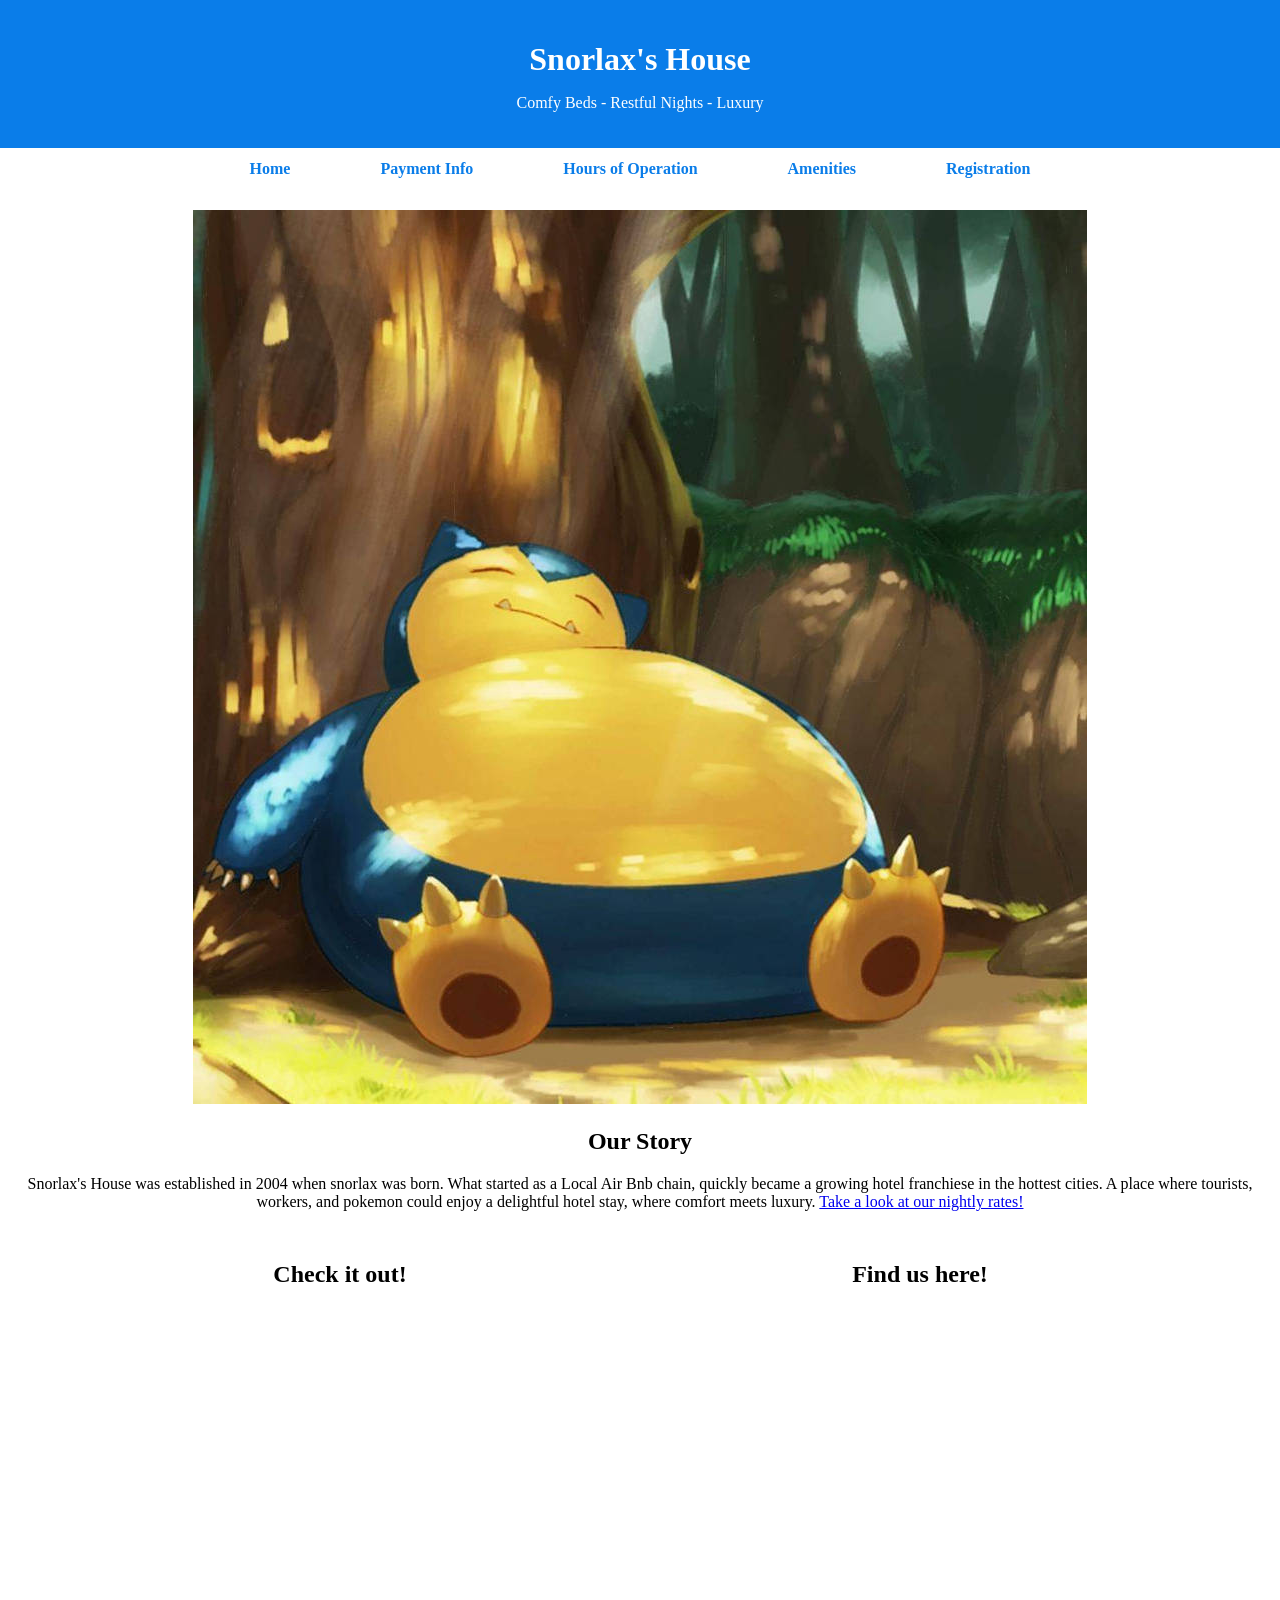
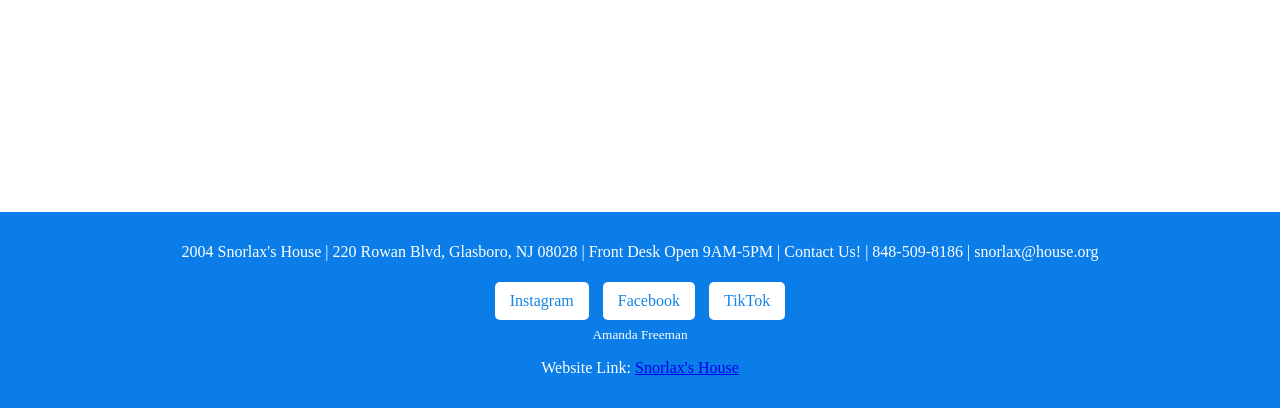
<file: index.html>
<!DOCTYPE html>
<html lang = "en">
   <head>
    <meta name="viewport" content="width=device-width, initial-scale=1.0">
      <title>Snorlax's House</title>
      <link rel="stylesheet" href="Home.css">


   </head>
   <body>
       <header>
           <!-- Sematic tag that can be referenced in css file -->
           <h1>Snorlax's House</h1>
           <p>Comfy Beds - Restful Nights - Luxury</p>
       </header>

       <nav class="site-nav" aria-label="Primary">

           <ul>
            <li><a href="index.html" class="site-nav">Home</a></li>
            <li><a href="Snorlax Pay.html">Payment Info</a></li>
               <li><a href="Snorlax Hours.html">Hours of Operation</a></li>
               <li><a href="Snorlax Lists.html">Amenities</a></li>
               <li><a href="Snorlax Registration.html">Registration</a></li>

           </ul>
       </nav>
       <main>
           <!-- Sematic tag that can be referenced in css file -->
           <section class="java">
               <!-- class="java" for reference in css file -->
               <img src="snorlax.jpg" alt="snorlax">
           </section>

           <h2>Our Story</h2>

           <p>
               Snorlax's House was established in 2004 when snorlax was born.
               What started as a Local Air Bnb chain, quickly became a
               growing hotel franchiese in the hottest cities. A place where tourists,
               workers, and pokemon could enjoy a delightful hotel stay, where comfort meets luxury.
               <a href="Snorlax Pay.html"> Take a look at our nightly rates!</a>
           </p>

           <div class="media-container">

            <div>
                <h2>Check it out!</h2>
        
                <iframe width="560" height="315"
                    src="https://www.youtube.com/embed/Jsy5ETdRlbY"
                    title="YouTube video"
                    frameborder="0"
                    allowfullscreen>
                </iframe>
            </div>
        
            <div>
                <h2>Find us here!</h2>
        
                <iframe
                    src="https://www.google.com/maps?q=Rowan+University&output=embed"
                    width="600"
                    height="450"
                    style="border:0;"
                    allowfullscreen=""
                    loading="lazy">
                </iframe>
            </div>
        
        </div>


       </main>
       <footer>
           <!-- Sematic tag that can be referenced in css file -->
           <p>
               2004 Snorlax's House |
               220 Rowan Blvd, Glasboro, NJ 08028 |
               Front Desk Open 9AM-5PM |
               Contact Us! |
               848-509-8186 |
               snorlax@house.org
           </p>

           <div class="social-buttons">
            <a href="https://www.instagram.com/" target="_blank">Instagram</a>
            <a href="https://www.facebook.com/" target="_blank">Facebook</a>
            <a href="https://www.tiktok.com/" target="_blank">TikTok</a>
        </div>
        <small>Amanda Freeman</small>
        <p>
            Website Link:
            <a href="https://freema78.github.io/snorlax-hotel/index.html" target="_blank">
                Snorlax's House
            </a>
        </p>
       </footer>
   </body>
</html>
</file>
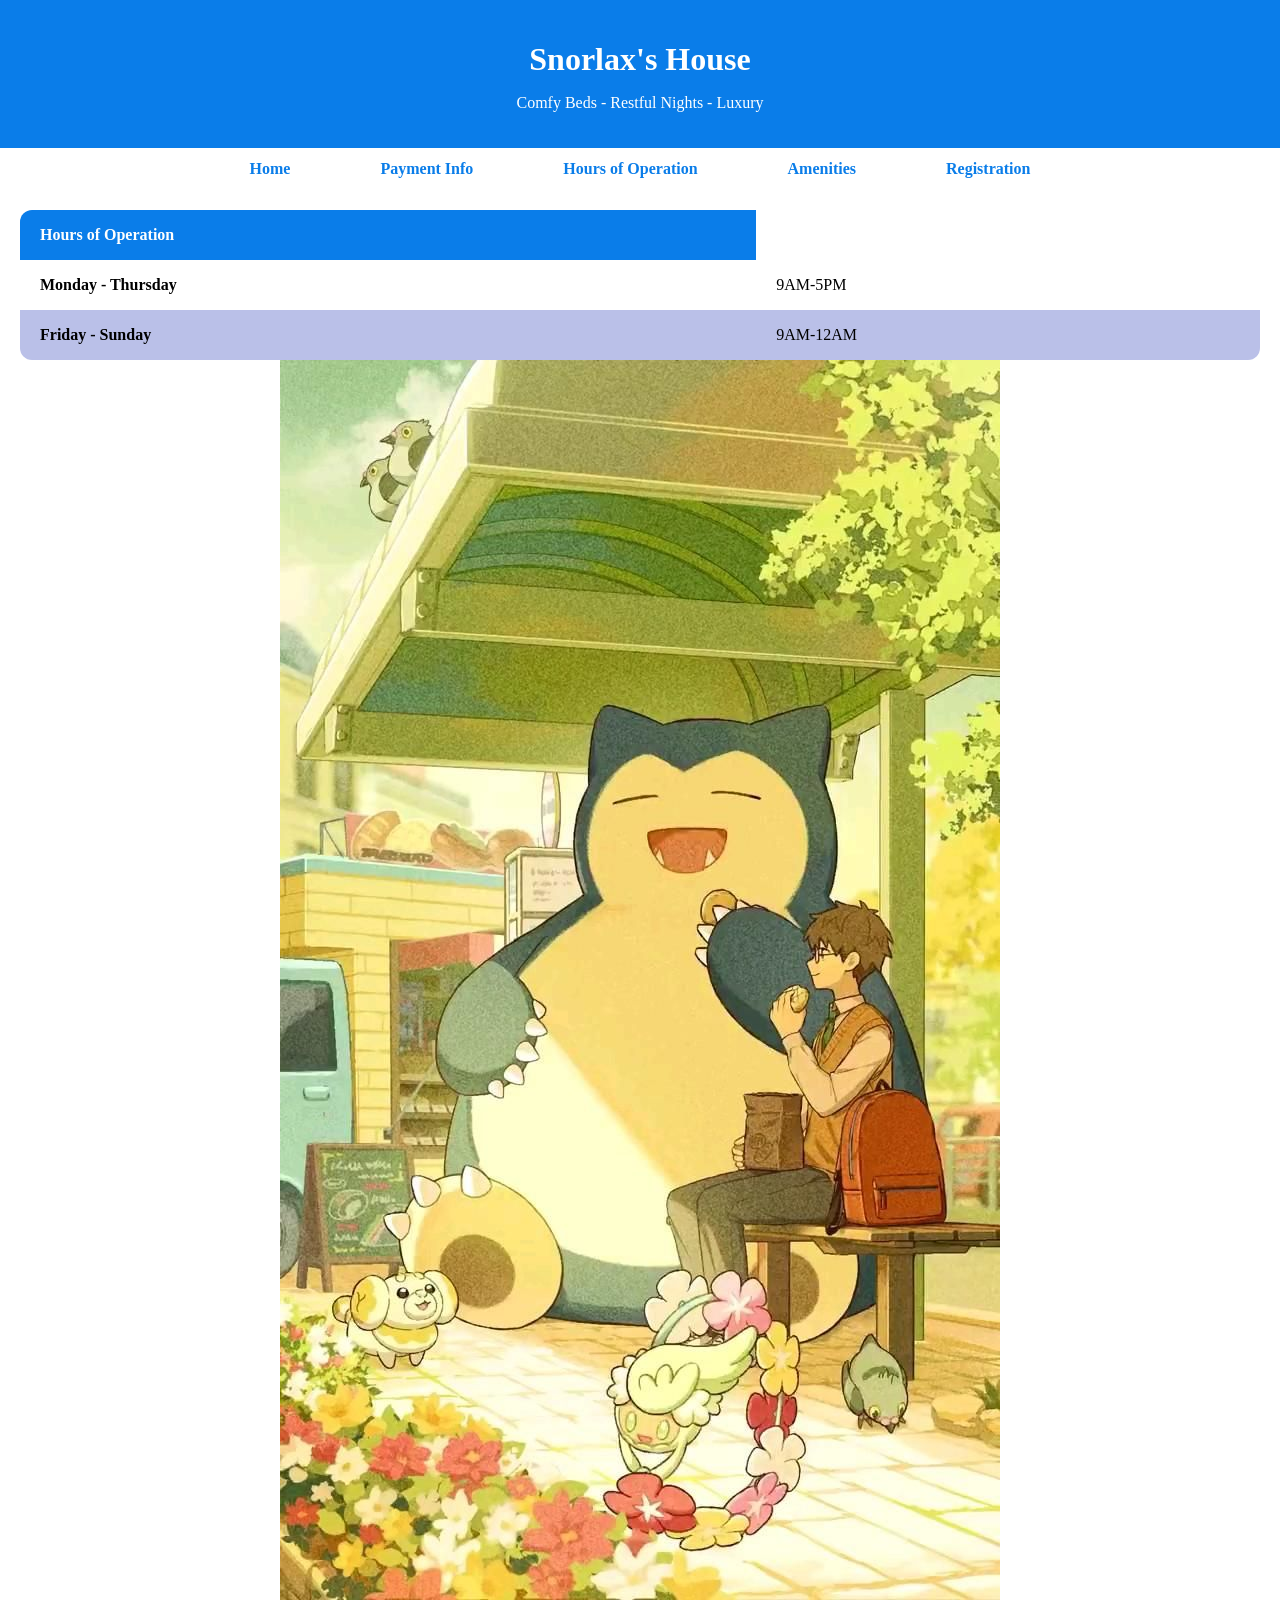
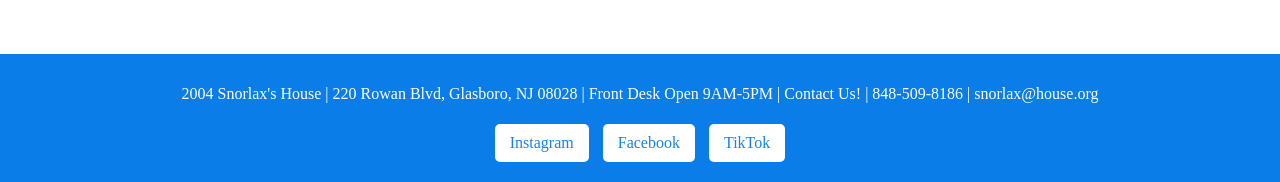
<file: Snorlax Hours.html>
﻿<!DOCTYPE html>
<html lang="en">

<head>
    <meta name="viewport" content="width=device-width, initial-scale=1.0">
    <title>Snorlax's House</title>
    <link rel="stylesheet" href="Home.css">
</head>

<body>

    <header>
        <h1>Snorlax's House</h1>
        <p>Comfy Beds - Restful Nights - Luxury</p>
    </header>


    <nav class="site-nav" aria-label="Primary">
        <ul>
            <li><a href="index.html">Home</a></li>
            <li><a href="Snorlax Pay.html">Payment Info</a></li>
            <li><a href="Snorlax Hours.html">Hours of Operation</a></li>
            <li><a href="Snorlax Lists.html">Amenities</a></li>
            <li><a href="Snorlax Registration.html">Registration</a></li>
        </ul>
    </nav>


    <main>

        <table class="pricing">
            <thead>
                <tr>
                    <th scope="col">Hours of Operation</th>
                </tr>
            </thead>

            <tbody>
                <tr>
                    <th scope="row">Monday - Thursday</th>
                    <td>9AM-5PM</td>
                </tr>

                <tr>
                    <th scope="row">Friday - Sunday</th>
                    <td>9AM-12AM</td>
                </tr>
            </tbody>
        </table>


        <img src="snorlax369.jpg" alt="snorlax">

    </main>


    <footer>
        <p>
            2004 Snorlax's House |
            220 Rowan Blvd, Glasboro, NJ 08028 |
            Front Desk Open 9AM-5PM |
            Contact Us! |
            848-509-8186 |
            snorlax@house.org
        </p>

        <div class="social-buttons">
            <a href="https://www.instagram.com/" target="_blank">Instagram</a>
            <a href="https://www.facebook.com/" target="_blank">Facebook</a>
            <a href="https://www.tiktok.com/" target="_blank">TikTok</a>
        </div>
    </footer>

</body>
</html>
</file>
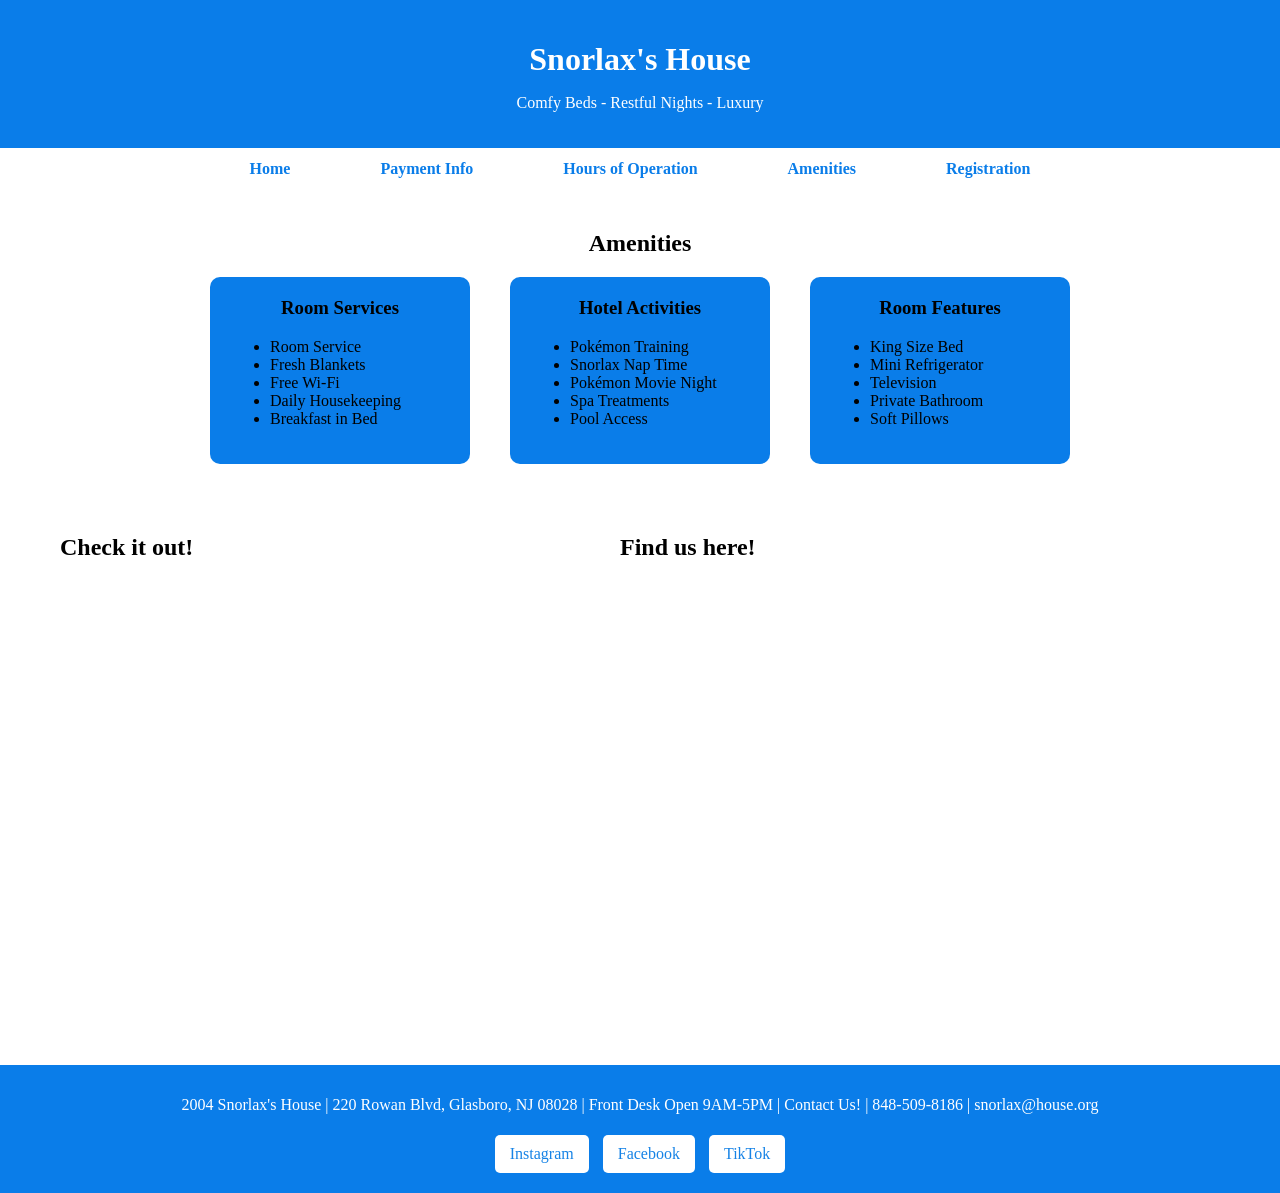
<file: Snorlax Lists.html>
<!DOCTYPE html>
<html lang="en">

<head>
    <meta charset="UTF-8">

    <meta name="viewport" content="width=device-width, initial-scale=1.0">    <title>Snorlax Amenities</title>
    <link rel="stylesheet" href="Home.css"> 

</head>


 <body>

     <header>
         <!-- Sematic tag that can be referenced in css file -->
         <h1>Snorlax's House</h1>
         <p>Comfy Beds - Restful Nights - Luxury</p>
     </header>

     <nav class="site-nav" aria-label="Primary">

         <ul>
            <li><a href="index.html" class="site-nav">Home</a></li>
            <li><a href="Snorlax Pay.html">Payment Info</a></li>
             <li><a href="Snorlax Hours.html">Hours of Operation</a></li>
             <li><a href="Snorlax Lists.html">Amenities</a></li>
             <li><a href="Snorlax Registration.html">Registration</a></li>

         </ul>
     </nav>  

    <main>

        <h2>Amenities</h2>

        <div class="list-container">

            <div class="list-column">
                <h3>Room Services</h3>
                <ul>
                    <li>Room Service</li>
                    <li>Fresh Blankets</li>
                    <li>Free Wi-Fi</li>
                    <li>Daily Housekeeping</li>
                    <li>Breakfast in Bed</li>
                </ul>
            </div>

            <div class="list-column">
                <h3>Hotel Activities</h3>
                <ul>
                    <li>Pokémon Training</li>
                    <li>Snorlax Nap Time</li>
                    <li>Pokémon Movie Night</li>
                    <li>Spa Treatments</li>
                    <li>Pool Access</li>
                </ul>
            </div>

            <div class="list-column">
                <h3>Room Features</h3>
                <ul>
                    <li>King Size Bed</li>
                    <li>Mini Refrigerator</li>
                    <li>Television</li>
                    <li>Private Bathroom</li>
                    <li>Soft Pillows</li>
                </ul>
            </div>

        </div>

    </main>

    <div class="media-container">

        <div>
            <h2>Check it out!</h2>
    
            <iframe width="560" height="315"
                src="https://www.youtube.com/embed/Jsy5ETdRlbY"
                title="YouTube video"
                frameborder="0"
                allowfullscreen>
            </iframe>
        </div>
    
        <div>
            <h2>Find us here!</h2>
    
            <iframe
                src="https://www.google.com/maps?q=Rowan+University&output=embed"
                width="600"
                height="450"
                style="border:0;"
                allowfullscreen=""
                loading="lazy">
            </iframe>
        </div>
    
    </div>
       <footer>
           <!-- Sematic tag that can be referenced in css file -->
           <p>
               2004 Snorlax's House |
               220 Rowan Blvd, Glasboro, NJ 08028 |
               Front Desk Open 9AM-5PM |
               Contact Us! |
               848-509-8186 |
               snorlax@house.org
           </p>
           <div class="social-buttons">
            <a href="https://www.instagram.com/" target="_blank">Instagram</a>
            <a href="https://www.facebook.com/" target="_blank">Facebook</a>
            <a href="https://www.tiktok.com/" target="_blank">TikTok</a>
        </div>
       </footer>
   </body>
</html>
</file>
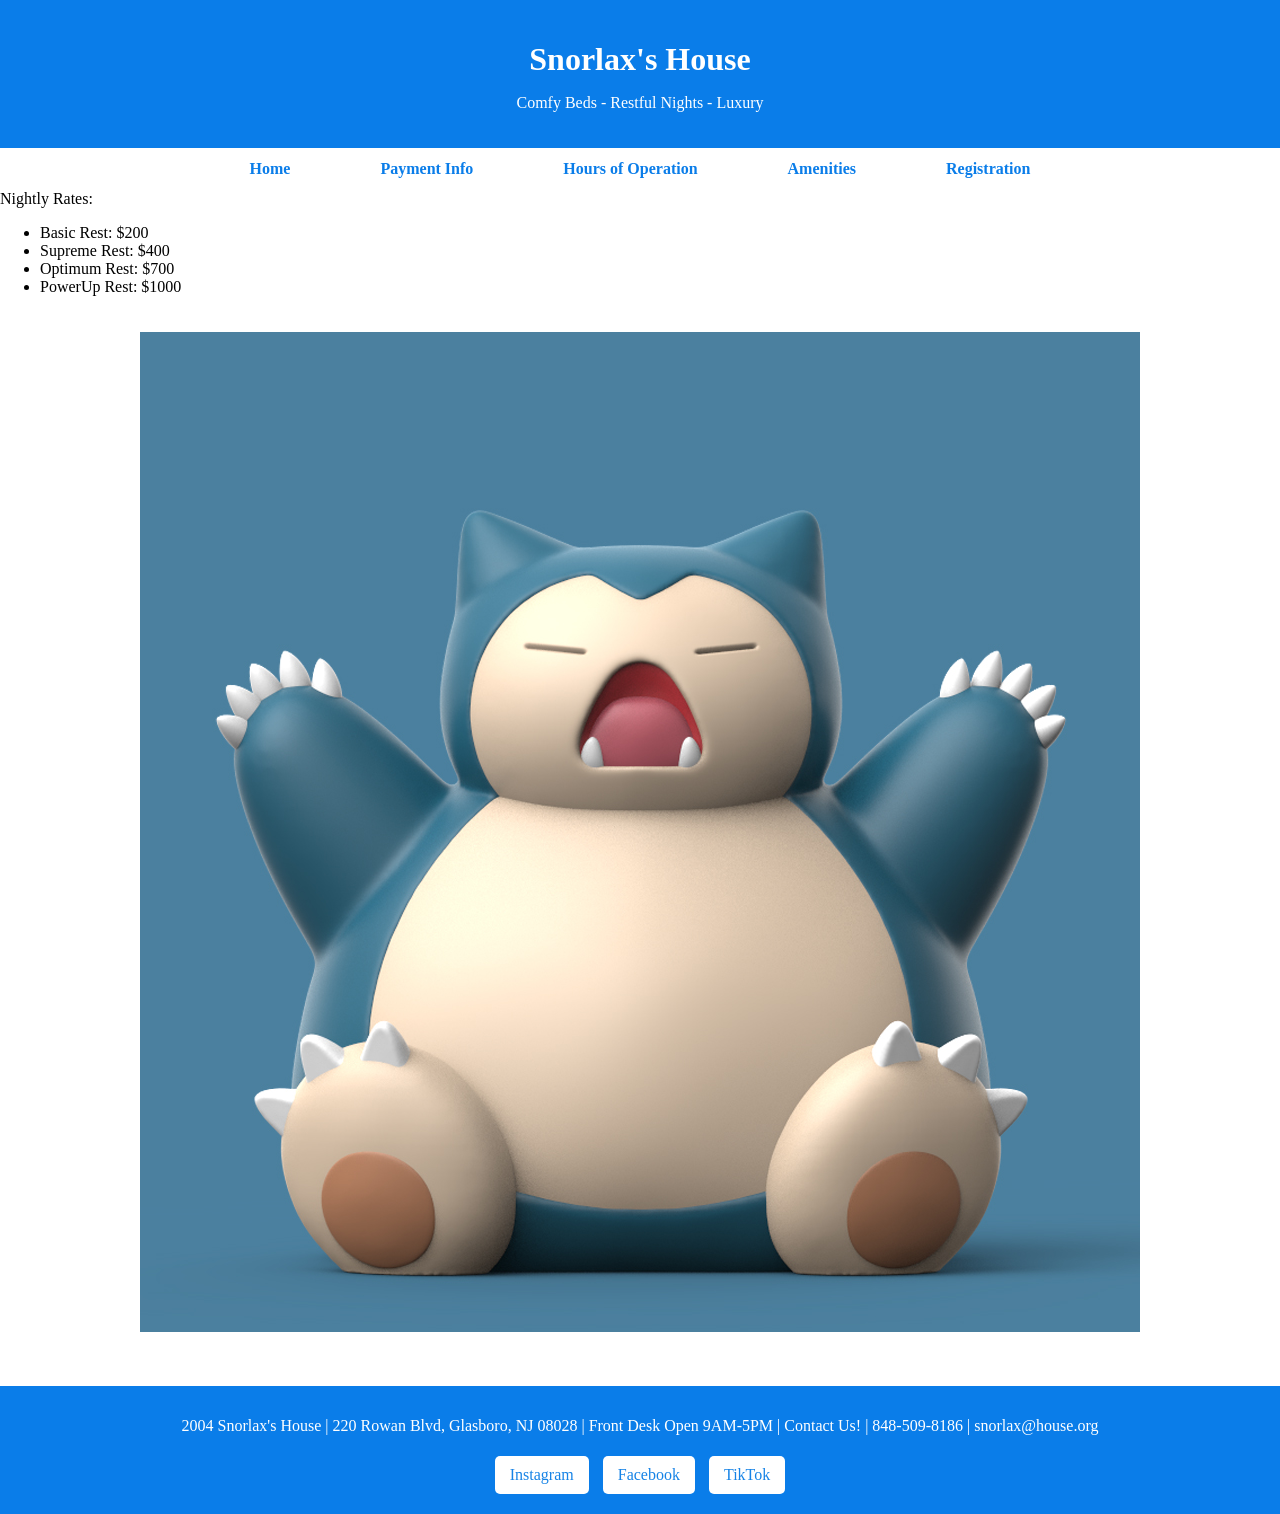
<file: Snorlax Pay.html>
<!DOCTYPE html>
<html lang = "en">

   <head>
    <meta name="viewport" content="width=device-width, initial-scale=1.0">
      <title>Snorlax's House</title>
      <link rel="stylesheet" href="Home.css">


   </head>

   <body>

       <header>
           <!-- Sematic tag that can be referenced in css file -->
           <h1>Snorlax's House</h1>
           <p>Comfy Beds - Restful Nights - Luxury</p>
       </header>

       <nav class="site-nav" aria-label="Primary">

           <ul>
            <li><a href="index.html" class="site-nav">Home</a></li>
            <li><a href="Snorlax Pay.html">Payment Info</a></li>
               <li><a href="Snorlax Hours.html">Hours of Operation</a></li>
               <li><a href="Snorlax Lists.html">Amenities</a></li>
               <li><a href="Snorlax Registration.html">Registration</a></li>

           </ul>
       </nav>                 <!-- To Completed -->


       </body>

           Nightly Rates:
           <ul class="special-list">
               <li>Basic Rest: $200</li>
               <li>Supreme Rest: $400</li>
               <li>Optimum Rest: $700</li>
               <li>PowerUp Rest: $1000</li>

           </ul>

       <main>
           <img src="Snorlax16.jpg" alt="snorlax">

       </main>
 
       <footer>
           <!-- Sematic tag that can be referenced in css file -->
           <p>
               2004 Snorlax's House |
               220 Rowan Blvd, Glasboro, NJ 08028 |
               Front Desk Open 9AM-5PM |
               Contact Us! |
               848-509-8186 |
               snorlax@house.org
           </p>
           <div class="social-buttons">
            <a href="https://www.instagram.com/" target="_blank">Instagram</a>
            <a href="https://www.facebook.com/" target="_blank">Facebook</a>
            <a href="https://www.tiktok.com/" target="_blank">TikTok</a>
        </div>
       </footer>
   </body>
</html>
</file>
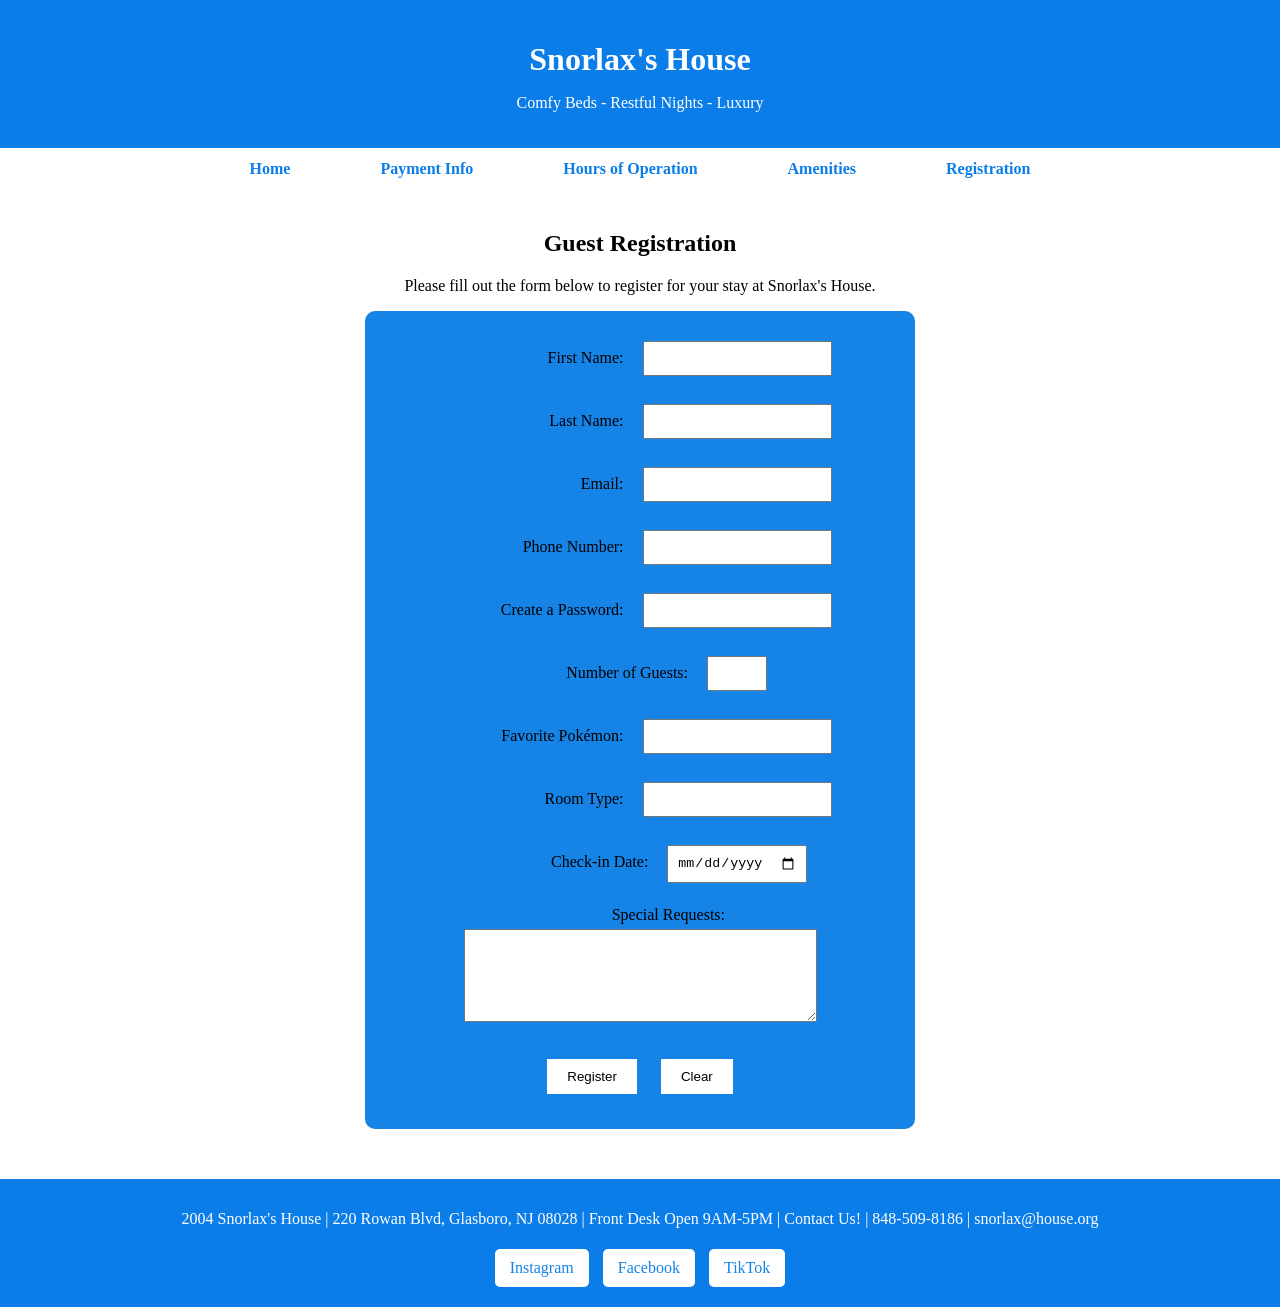
<file: Snorlax Registration.html>
<!DOCTYPE html>
<html lang="en">

<head>
    <meta charset="UTF-8">

    <meta name="viewport" content="width=device-width, initial-scale=1.0">

    <title>Snorlax Registration</title>

    <link rel="stylesheet" href="Home.css">        


</head>

<body>

    <header>
        <!-- Sematic tag that can be referenced in css file -->
        <h1>Snorlax's House</h1>
        <p>Comfy Beds - Restful Nights - Luxury</p>
    </header>

    <nav class="site-nav" aria-label="Primary">

        <ul>
            <li><a href="index.html" class="site-nav">Home</a></li>
            <li><a href="Snorlax Pay.html">Payment Info</a></li>
            <li><a href="Snorlax Hours.html">Hours of Operation</a></li>
            <li><a href="Snorlax Lists.html">Amenities</a></li>
            <li><a href="Snorlax Registration.html">Registration</a></li>

        </ul>
    </nav>  

    <main>

        <h2>Guest Registration</h2>

        <p>Please fill out the form below to register for your stay at Snorlax's House.</p>

        <form>

            <label for="first-name">First Name:</label>
            <input type="text" id="first-name" name="first-name" required>

            <br><br>

            <label for="last-name">Last Name:</label>
            <input type="text" id="last-name" name="last-name" required>

            <br><br>

            <label for="email">Email:</label>
            <input type="email" id="email" name="email" required>

            <br><br>

            <label for="phone">Phone Number:</label>
            <input type="tel" id="phone" name="phone">

            <br><br>

            <label for="password">Create a Password:</label>
            <input type="password" id="password" name="password" required>

            <br><br>

            <label for="guests">Number of Guests:</label>
            <input type="number" id="guests" name="guests" min="1" max="10">

            <br><br>

            <label for="pokemon">Favorite Pokémon:</label>
            <input list="pokemon-list" id="pokemon" name="pokemon">

            <datalist id="pokemon-list">
                <option value="Snorlax">
                <option value="Pikachu">
                <option value="Eevee">
                <option value="Charmander">
                <option value="Squirtle">
                <option value="Bulbasaur">
            </datalist>

            <br><br>

            <label for="room">Room Type:</label>
            <input list="room-list" id="room" name="room">

            <datalist id="room-list">
                <option value="Basic Room">
                <option value="Supreme Room">
                <option value="Optimum Room">
                <option value="PowerUp Room">
            </datalist>

            <br><br>

            <label for="checkin">Check-in Date:</label>
            <input type="date" id="checkin" name="checkin">

            <br><br>

            <label for="requests">Special Requests:</label>
            <br>
            <textarea id="requests" name="requests" rows="5" cols="40"></textarea>

            <br><br>

            <input type="submit" value="Register">

            <input type="reset" value="Clear">

        </form>

    </main>
    <footer>
        <!-- Sematic tag that can be referenced in css file -->
        <p>
            2004 Snorlax's House |
            220 Rowan Blvd, Glasboro, NJ 08028 |
            Front Desk Open 9AM-5PM |
            Contact Us! |
            848-509-8186 |
            snorlax@house.org
        </p>
        <div class="social-buttons">
            <a href="https://www.instagram.com/" target="_blank">Instagram</a>
            <a href="https://www.facebook.com/" target="_blank">Facebook</a>
            <a href="https://www.tiktok.com/" target="_blank">TikTok</a>
        </div>
    </footer>

</body>

</html>
</file>
<file: Home.css>
/* =========================
   HEADER
   ========================= */

   header {
    background-color: #0a7de9;
    color: white;
    text-align: center;
    padding: 20px;
  }
  
  h1 {
    margin-bottom: 5px;
  }
  
  
  /* =========================
     GENERAL PAGE
     ========================= */
  
  body {
    background-color: #ffffff;
    margin: 0;
  }
  
  main {
    text-align: center;
    padding: 20px;
  }
  
  
  /* =========================
     NAVIGATION
     ========================= */
  
  .site-nav ul {
    display: flex;
    justify-content: center;
    gap: 50px;
    list-style: none;
    padding: 0;
    margin: 0;
  }
  
  .site-nav a {
    display: block;
    padding: 12px 20px;
    text-align: center;
    border-radius: 999px;
    text-decoration: none;
    color: #0a7de9;
    font-weight: 600;
  }
  
  .site-nav a:hover,
  .site-nav a.active {
    background-color: #0a7de9;
    color: white;
  }
  
  
  /* =========================
     VIDEO AND GOOGLE MAP
     ========================= */
  
  .media-container {
    display: flex;
    justify-content: center;
    margin-top: 30px;
  }
  
  
  /* =========================
     LISTS / FLEXBOX
     ========================= */
  
  .list-container {
    display: flex;
    justify-content: center;
    gap: 40px;
  }
  
  .list-column {
    background-color: #0a7de9;
    width: 220px;
    padding: 20px;
    border-radius: 10px;
  }
  
  .list-column h3 {
    margin-top: 0;
  }
  
  .list-column ul {
    text-align: left;
  }
  
  
  /* =========================
     PRICING TABLE
     ========================= */
  
  .pricing {
    width: 100%;
    border-collapse: collapse;
    background: #fff;
    border-radius: 12px;
    overflow: hidden;
  }
  
  .pricing th,
  .pricing td {
    padding: 16px 20px;
    text-align: left;
  }
  
  .pricing thead {
    background: #0a7de9;
    color: white;
  }
  
  .pricing tbody tr:nth-child(even) {
    background: #bac0e8;
  }
  
  
  /* =========================
     FOOTER
     ========================= */
  
  footer {
    background-color: #0a7de9;
    color: white;
    text-align: center;
    padding: 15px;
    margin-top: 30px;
  }
  
  
  /* =========================
     SOCIAL MEDIA BUTTONS
     ========================= */
  
  .social-buttons a {
    display: inline-block;
    margin: 5px;
    padding: 10px 15px;
    background-color: white;
    color: #1683e6;
    text-decoration: none;
    border-radius: 5px;
  }
  
  .social-buttons a:hover {
    background-color: #dddddd;
  }
  
  
  /* =========================
     REGISTRATION FORM
     ========================= */
  
  form {
    width: 500px;
    margin: auto;
    padding: 25px;
    background-color: #1683e6;
    border-radius: 10px;
  }
  
  form label {
    display: inline-block;
    width: 180px;
    text-align: right;
    margin-right: 10px;
  }
  
  form input,
  form textarea {
    padding: 8px;
    margin: 5px;
  }
  
  form input[type="submit"],
  form input[type="reset"] {
    background-color: white;
    border: none;
    padding: 10px 20px;
    margin: 10px;
    cursor: pointer;
  }
  
  
  /* =========================
     RESPONSIVE DESIGN
     ========================= */
  
 /* =========================
   RESPONSIVE DESIGN
   ========================= */

@media screen and (max-width: 600px) {

  /* Makes the navigation fit on a phone */
  .site-nav ul {
    flex-direction: column;
    align-items: center;
    gap: 10px;
  }

  /* Makes navigation buttons smaller */
  .site-nav a {
    padding: 10px 15px;
  }

  /* Makes images fit the screen */
  img {
    max-width: 100%;
    height: auto;
  }

  /* Stacks the video and map */
  .media-container {
    flex-direction: column;
    align-items: center;
    gap: 20px;
  }

  /* Makes YouTube and Google Maps fit the phone */
  .media-container iframe {
    max-width: 100%;
    height: auto;
  }

  /* Makes the list boxes stack */
  .list-container {
    flex-direction: column;
    align-items: center;
    gap: 20px;
  }

  /* Makes list boxes fit smaller screens */
  .list-column {
    max-width: 90%;
    box-sizing: border-box;
  }

  /* Makes the pricing table fit the screen */
  .pricing {
    width: 100%;
    font-size: 14px;
  }

  .pricing th,
  .pricing td {
    padding: 10px;
  }

  /* Makes the registration form fit the phone */
  form {
    width: 90%;
    padding: 15px;
    box-sizing: border-box;
  }

  /* Moves registration labels above inputs */
  form label {
    display: block;
    width: auto;
    text-align: left;
    margin: 5px 0;
  }

  /* Makes registration inputs fit */
  form input,
  form textarea {
    width: 90%;
    box-sizing: border-box;
  }

}
</file>
